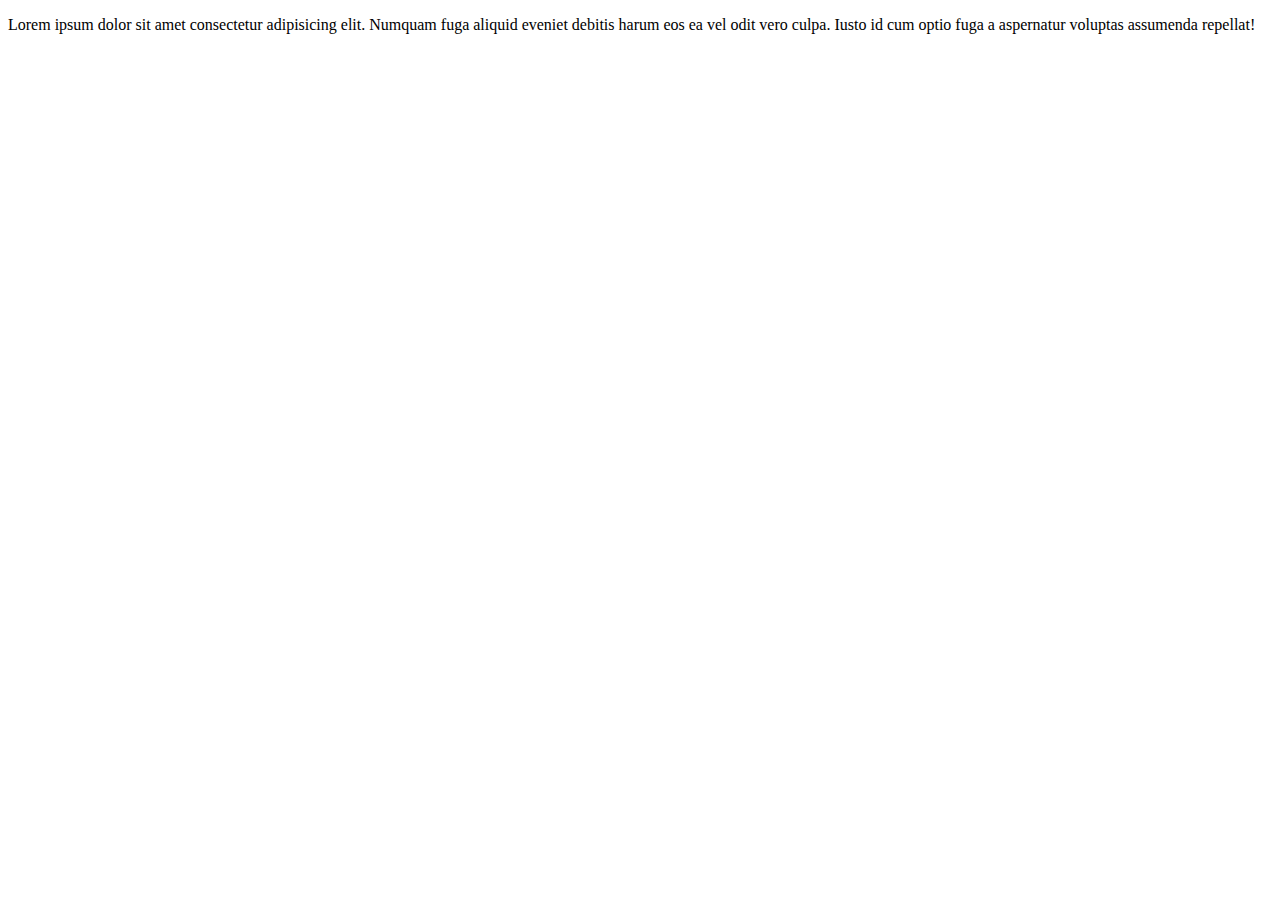
<file: FrontEnd/JWT/index.html>
<!DOCTYPE html>
<html lang="en">
<head>
    <meta charset="UTF-8">
    <meta name="viewport" content="width=device-width, initial-scale=1.0">
    <title>Document</title>
</head>
<body>
    <p>Lorem ipsum dolor sit amet consectetur adipisicing elit. Numquam fuga aliquid eveniet debitis harum eos ea vel odit vero culpa. Iusto id cum optio fuga a aspernatur voluptas assumenda repellat!</p>
</body>
</html>
</file>
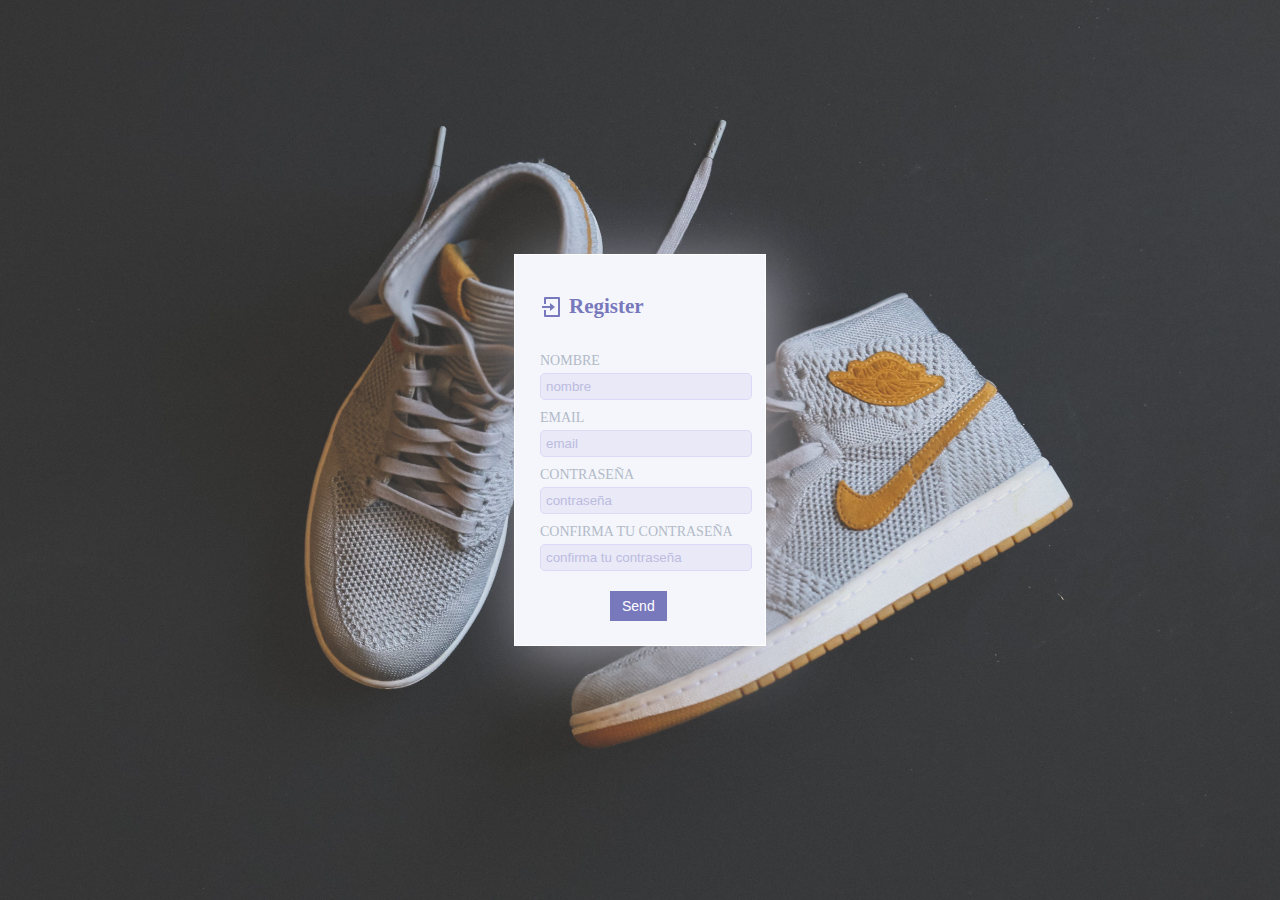
<file: FrontEnd/Register/register.html>
<!DOCTYPE html>
<html lang="en">
<head>
    <meta charset="UTF-8">
    <meta name="viewport" content="width=device-width, initial-scale=1.0">
    <title>Document</title>
    <link rel="stylesheet" href="./styleRegister.css">
</head>
<body>
    <form class="form card">
      <div class="card_header">
        <svg xmlns="http://www.w3.org/2000/svg" viewBox="0 0 24 24" width="24" height="24">
          <path fill="none" d="M0 0h24v24H0z"></path>
          <path fill="currentColor" d="M4 15h2v5h12V4H6v5H4V3a1 1 0 0 1 1-1h14a1 1 0 0 1 1 1v18a1 1 0 0 1-1 1H5a1 1 0 0 1-1-1v-6zm6-4V8l5 4-5 4v-3H2v-2h8z"></path>
        </svg>
        <h1 class="form_heading">Register</h1>
      </div>
      <form action="" id="form">
        <div class="field">
          <label for="username">NOMBRE</label>
          <input class="input" name="username" type="text" placeholder="nombre" id="username">
        </div>
        <div class="field">
            <label for="username">EMAIL</label>
            <input class="input" name="username" type="text" placeholder="email" id="username">
          </div>
        <div class="field">
            <label for="password">CONTRASEÑA</label>
            <input class="input" name="Password" type="password" placeholder="contraseña" id="password">
        </div>
        <div class="field">
          <label for="password">CONFIRMA TU CONTRASEÑA</label>
          <input class="input" name="PasswordConfirm" type="password" placeholder="confirma tu contraseña" id="password">
      </div>
        <div class="field">
          <button class="button">Send</button>
        </div>
      </form>
    </form>
</body>
</html>
</file>
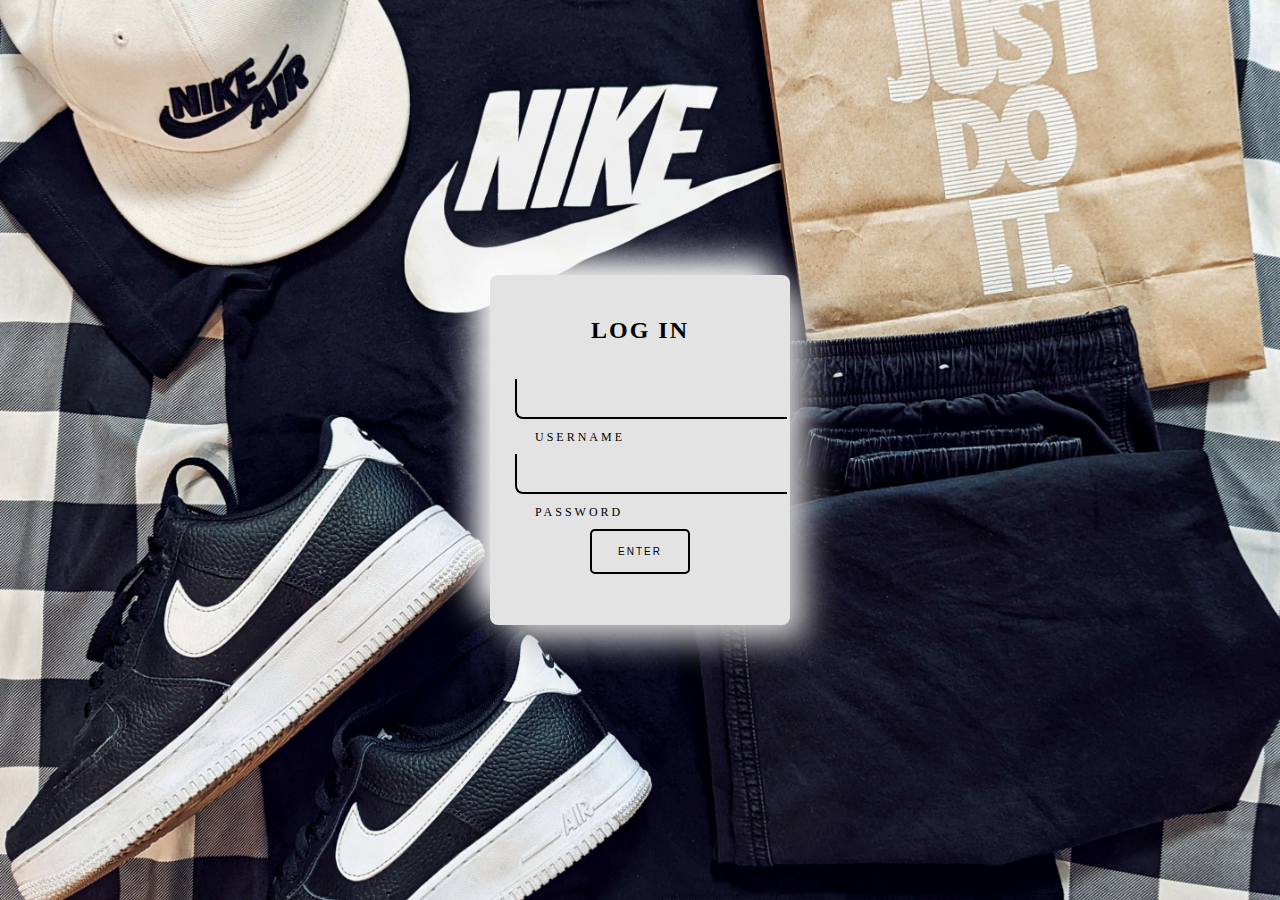
<file: FrontEnd/JWT/Login/Login.html>
<!DOCTYPE html>
<html lang="en">
<head>
    <meta charset="UTF-8">
    <meta name="viewport" content="width=device-width, initial-scale=1.0">
    <title>Document</title>
    <link rel="stylesheet" href="./LoginStyle.css">
</head>
<body>
    <!-- <div class="contentForm">
        <form class="form">
            <p id="heading">Login</p>
            <div class="field">
            <svg class="input-icon" xmlns="http://www.w3.org/2000/svg" width="16" height="16" fill="currentColor" viewBox="0 0 16 16">
            <path d="M13.106 7.222c0-2.967-2.249-5.032-5.482-5.032-3.35 0-5.646 2.318-5.646 5.702 0 3.493 2.235 5.708 5.762 5.708.862 0 1.689-.123 2.304-.335v-.862c-.43.199-1.354.328-2.29.328-2.926 0-4.813-1.88-4.813-4.798 0-2.844 1.921-4.881 4.594-4.881 2.735 0 4.608 1.688 4.608 4.156 0 1.682-.554 2.769-1.416 2.769-.492 0-.772-.28-.772-.76V5.206H8.923v.834h-.11c-.266-.595-.881-.964-1.6-.964-1.4 0-2.378 1.162-2.378 2.823 0 1.737.957 2.906 2.379 2.906.8 0 1.415-.39 1.709-1.087h.11c.081.67.703 1.148 1.503 1.148 1.572 0 2.57-1.415 2.57-3.643zm-7.177.704c0-1.197.54-1.907 1.456-1.907.93 0 1.524.738 1.524 1.907S8.308 9.84 7.371 9.84c-.895 0-1.442-.725-1.442-1.914z"></path>
            </svg>
            <input autocomplete="off" placeholder="Username" class="input-field" type="text">
            </div>
            <div class="field">
            <svg class="input-icon" xmlns="http://www.w3.org/2000/svg" width="16" height="16" fill="currentColor" viewBox="0 0 16 16">
            <path d="M8 1a2 2 0 0 1 2 2v4H6V3a2 2 0 0 1 2-2zm3 6V3a3 3 0 0 0-6 0v4a2 2 0 0 0-2 2v5a2 2 0 0 0 2 2h6a2 2 0 0 0 2-2V9a2 2 0 0 0-2-2z"></path>
            </svg>
            <input placeholder="Password" class="input-field" type="password">
            </div>
            <div class="btn">
            <button class="button1">&nbsp;&nbsp;&nbsp;&nbsp;&nbsp;&nbsp;Login&nbsp;&nbsp;&nbsp;&nbsp;&nbsp;&nbsp;</button>
            <button class="button2">Sign Up</button>
            </div>
            <button class="button3">Forgot Password</button>
        </form>
    </div> -->
    <div class="container">
        <div class="card">
            <a class="login">Log in</a>
            <div class="inputBox">
                <input type="text" required="required">
                <span class="user">Username</span>
            </div>

            <div class="inputBox">
                <input type="password" required="required">
                <span>Password</span>
            </div>

            <button class="enter">Enter</button>

        </div>
    </div>
    <script src="./ScriptLogin.js"></script>
</body>
</html>
</file>
<file: FrontEnd/Register/styleRegister.css>
body{
  margin: 0;
  padding: 0;
  height: 100vh; 
  background-image: url(../imgs/pexels-mnz-1598505.jpg);
  background-size: cover; 
  background-position: center; 
  background-repeat: no-repeat;
  display: flex;
  align-items: center;
  justify-content: center;
}

.card {
    width: 200px;
    height: 340px;
    background: #F4F6FB;
    border: 1px solid white;
    box-shadow: 10px 10px 64px 0px rgba(180, 180, 207, 0.75);
    -webkit-box-shadow: 10px 10px 64px 0px rgba(186, 186, 202, 0.75);
    -moz-box-shadow: 10px 10px 64px 0px rgba(208, 208, 231, 0.75);
  }
  
  .form {
    padding: 25px;
  }
  
  .card_header {
    display: flex;
    align-items: center;
  }
  
  .card svg {
    color: #7878bd;
    margin-bottom: 20px;
    margin-right: 5px;
  }
  
  .form_heading {
    padding-bottom: 20px;
    font-size: 21px;
    color: #7878bd;
  }
  
  .field {
    padding-bottom: 10px;
  }
  
  .input {
    border-radius: 5px;
    background-color: #e9e9f7;
    padding: 5px;
    width: 100%;
    color: #7a7ab3;
    border: 1px solid #dadaf7
  }
  
  .input:focus-visible {
    outline: 1px solid #aeaed6;
  }
  
  .input::placeholder {
    color: #bcbcdf;
  }
  
  label {
    color: #B2BAC8;
    font-size: 14px;
    display: block;
    padding-bottom: 4px;
  }
  
  button {
    background-color: #7878bd;
    margin-top: 10px;
    margin-left: 70px;
    font-size: 14px;
    padding: 7px 12px;
    height: auto;
    font-weight: 500;
    color: white;
    border: none;
  }
  
  button:hover {
    background-color: #5f5f9c;
  }
</file>
<file: FrontEnd/JWT/Login/LoginStyle.css>
body{
  margin: 0;
  padding: 0;
  height: 100vh; 
  background-image: url(../../imgs/pexels-mohammed-abubakr-11757389.jpg);
  background-size: cover; 
  background-position: center; 
  background-repeat: no-repeat;
  display: flex;
  align-items: center;
  justify-content: center;
}

.login {
  color: #000;
  text-transform: uppercase;
  letter-spacing: 2px;
  display: block;
  font-weight: bold;
  font-size: x-large;
}

.card {
  display: flex;
  justify-content: center;
  align-items: center;
  min-height: 350px;
  width: 300px;
  flex-direction: column;
  gap: 35px;
  background: #e3e3e3;
  box-shadow: 16px 16px 32px #c8c8c8,
        -16px -16px 32px #fefefe;
  border-radius: 8px;
}

.inputBox {
  position: relative;
  width: 250px;
}

.inputBox input {
  width: 100%;
  padding: 10px;
  outline: none;
  border: none;
  color: #000;
  font-size: 1em;
  background: transparent;
  border-left: 2px solid #000;
  border-bottom: 2px solid #000;
  transition: 0.1s;
  border-bottom-left-radius: 8px;
}

.inputBox span {
  margin-top: 5px;
  position: absolute;
  left: 0;
  transform: translateY(-4px);
  margin-left: 10px;
  padding: 10px;
  pointer-events: none;
  font-size: 12px;
  color: #000;
  text-transform: uppercase;
  transition: 0.5s;
  letter-spacing: 3px;
  border-radius: 8px;
}

.inputBox input:valid~span,
.inputBox input:focus~span {
  transform: translateX(113px) translateY(-15px);
  font-size: 0.8em;
  padding: 5px 10px;
  background: #000;
  letter-spacing: 0.2em;
  color: #fff;
  border: 2px;
}

.inputBox input:valid,
.inputBox input:focus {
  border: 2px solid #000;
  border-radius: 8px;
}

.enter {
  height: 45px;
  width: 100px;
  border-radius: 5px;
  border: 2px solid #000;
  cursor: pointer;
  background-color: transparent;
  transition: 0.5s;
  text-transform: uppercase;
  font-size: 10px;
  letter-spacing: 2px;
  margin-bottom: 1em;
}

.enter:hover {
  background-color: rgb(0, 0, 0);
  color: white;
}
</file>
